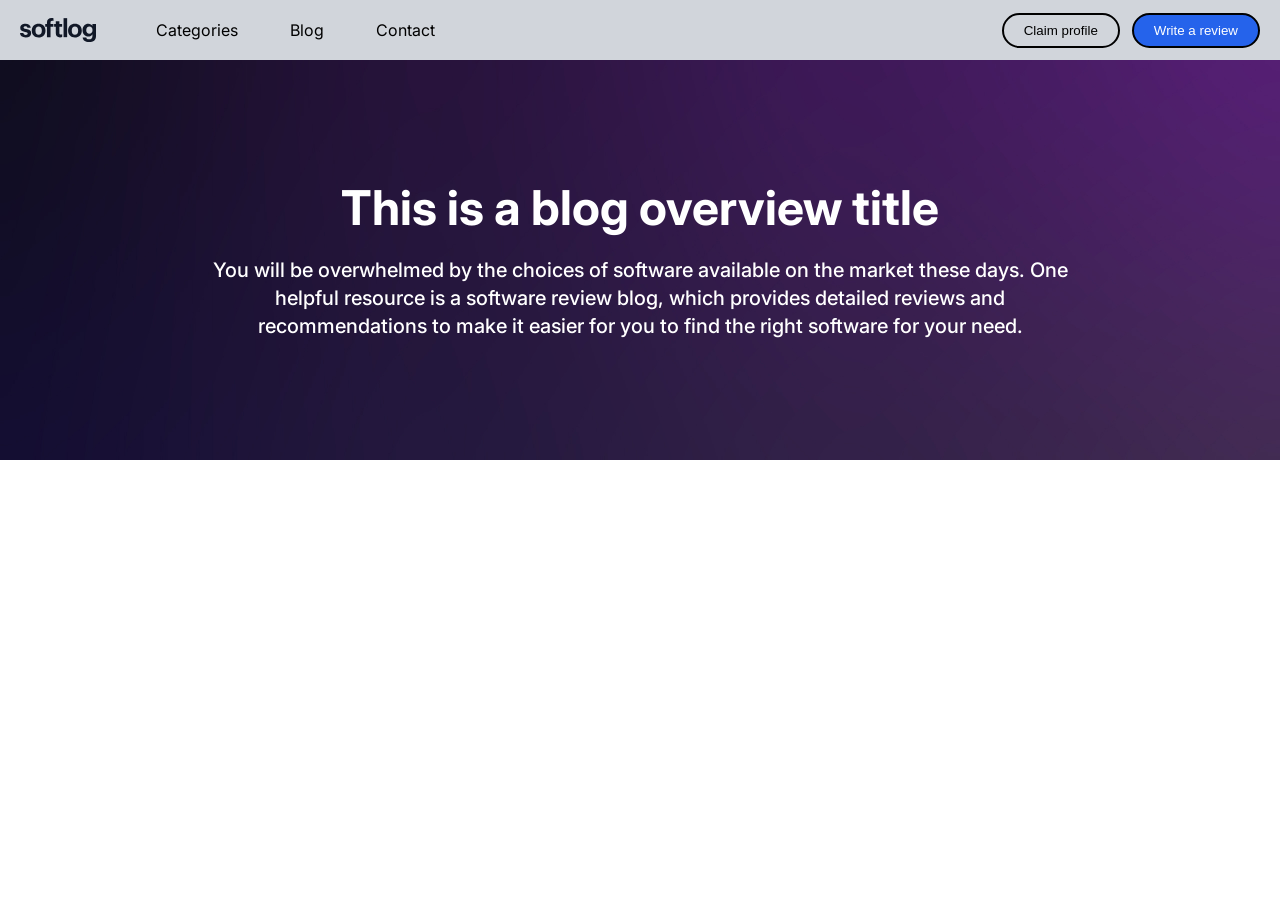
<file: index.html>
<!DOCTYPE html>
<html lang="en">
	<head>
		<meta charset="UTF-8" />
		<meta name="viewport" content="width=device-width, initial-scale=1.0" />
		<title>SoftLog</title>
		<!-- fonts -->
		<link rel="preconnect" href="https://fonts.googleapis.com" />
		<link rel="preconnect" href="https://fonts.gstatic.com" crossorigin />
		<link
			href="https://fonts.googleapis.com/css2?family=Inter:ital,opsz,wght@0,14..32,100..900;1,14..32,100..900&display=swap"
			rel="stylesheet" />
		<!-- css -->
		<link rel="stylesheet" href="css/main.css" />
		<link rel="icon" href="images/hero/figma.svg" />
	</head>
	<body>
		<header class="site-header">
			<div class="container site-header__container">
				<div class="site-header__img-wrapper">
					<img class="site-header__img" src="images/herader/softlog.svg" alt="softlog  " />
					<ul class="site-header__list">
						<li class="site-header__item">Categories</li>
						<li class="site-header__item">Blog</li>
						<li class="site-header__item">Contact</li>
					</ul>
				</div>
				<div class="site-header__btn-wrapper">
					<button class="site-header__btn button1">Claim profile</button>
					<button class="site-header__btn button2">Write a review</button>
				</div>
				<div class="site-header__img-2wrapper">
					<img class="site-header__img-2" src="images/herader/hamburger.svg" alt="menu" />
				</div>
			</div>
		</header>
		<section class="blog">
			<div class="blog__container">
				<div class="container blog__wrapper">
					<h1 class="blog__title">This is a blog overview title</h1>
					<h2 class="blog__title2">CRM software</h2>
					<p class="blog__text">
						You will be overwhelmed by the choices of software available on the market these days. One helpful resource is a
						software review blog, which provides detailed reviews and recommendations to make it easier for you to find the right
						software for your need.
					</p>
				</div>
			</div>
		</section>
	</body>
</html>
</file>
<file: css/main.css>
* {
	margin: 0;
	padding: 0;
	box-sizing: border-box;
}

ol,
ul {
	list-style: none;
}

a {
	text-decoration: none;
}

body {
	font-family: 'Inter', sans-serif;
}

.container {
	max-width: 1421px;
	padding-left: 20px;
	padding-right: 20px;
	margin-left: auto;
	margin-right: auto;
}

button {
	border: none;
}

/* header start */
.site-header {
	padding-top: 12px;
	padding-bottom: 12px;
	background: #d1d5db;
}

.site-header__container {
	display: flex;
	align-items: center;
	justify-content: space-between;
}

.site-header__img-wrapper {
	display: flex;
	gap: 40px;
}

.site-header__img {
}

.site-header__list {
	display: flex;
	gap: 12px;
}

.site-header__item {
	padding: 8px 20px;
	transition: all 0.4s ease;
	cursor: pointer;
}

.site-item:hover {
	transform: scale(1.1);
	color: slategrey;
	text-decoration: underline;
}

.site-header__btn-wrapper {
	display: flex;
	gap: 12px;
}

.site-header__btn {
	padding: 8px 20px;
	border-radius: 24px;
	border: 2px solid #000;
	cursor: pointer;
	transition: all 0.4s ease;
}

.site-header__btn:hover {
	transform: scale(1.1);
	background-color: transparent;
	color: #000;
	border: 2px solid #d1d5db;
}

.button1 {
	background-color: transparent;
}

.button2 {
	background-color: #2563eb;
	color: #fff;
}

.site-header__img-2wrapper {
	display: none;
}

/* header end */

/* section 1 */

.blog__container {
	background-image: url(../images/hero/bg.jpg);
	background-position: center;
	background-size: cover;
	background-repeat: no-repeat;
	text-align: center;
	color: #fff;
	padding-top: 120px;
	padding-bottom: 120px;
}

.blog__wrapper {
	max-width: 912px;
	width: 100%;
}

.blog__title {
	font-weight: 700;
	font-size: 48px;
	line-height: 56px;
	padding-bottom: 20px;
}

.blog__title2 {
	display: none;
}

.blog__text {
	font-weight: 500;
	font-size: 20px;
	line-height: 28px;
}

@media (max-width: 768px) {
	.site-header {
		padding-top: 12px;
		padding-bottom: 12px;
	}

	.site-header__btn-wrapper {
		display: none;
	}

	.site-header__img-2wrapper {
		display: block;
	}
	/* section 1 */

	.blog__wrapper {
		max-width: 912px;
		width: 100%;
	}

	.blog__title {
		font-weight: 700;
		font-size: 48px;
		line-height: 56px;
		padding-bottom: 20px;
	}

	.blog__text {
		font-weight: 500;
		font-size: 20px;
		line-height: 28px;
	}

	.blog__title {
		display: none;
	}

	.blog__title2 {
		display: block;
		font-weight: 700;
		font-size: 48px;
		line-height: 56px;
	}
}

@media (max-width: 540px) {
	.site-header__list {
		display: none;
	}

	.blog__title2 {
		font-weight: 700;
		font-size: 24px;
		line-height: 32px;
		padding-bottom: 24px;
	}
}
</file>
